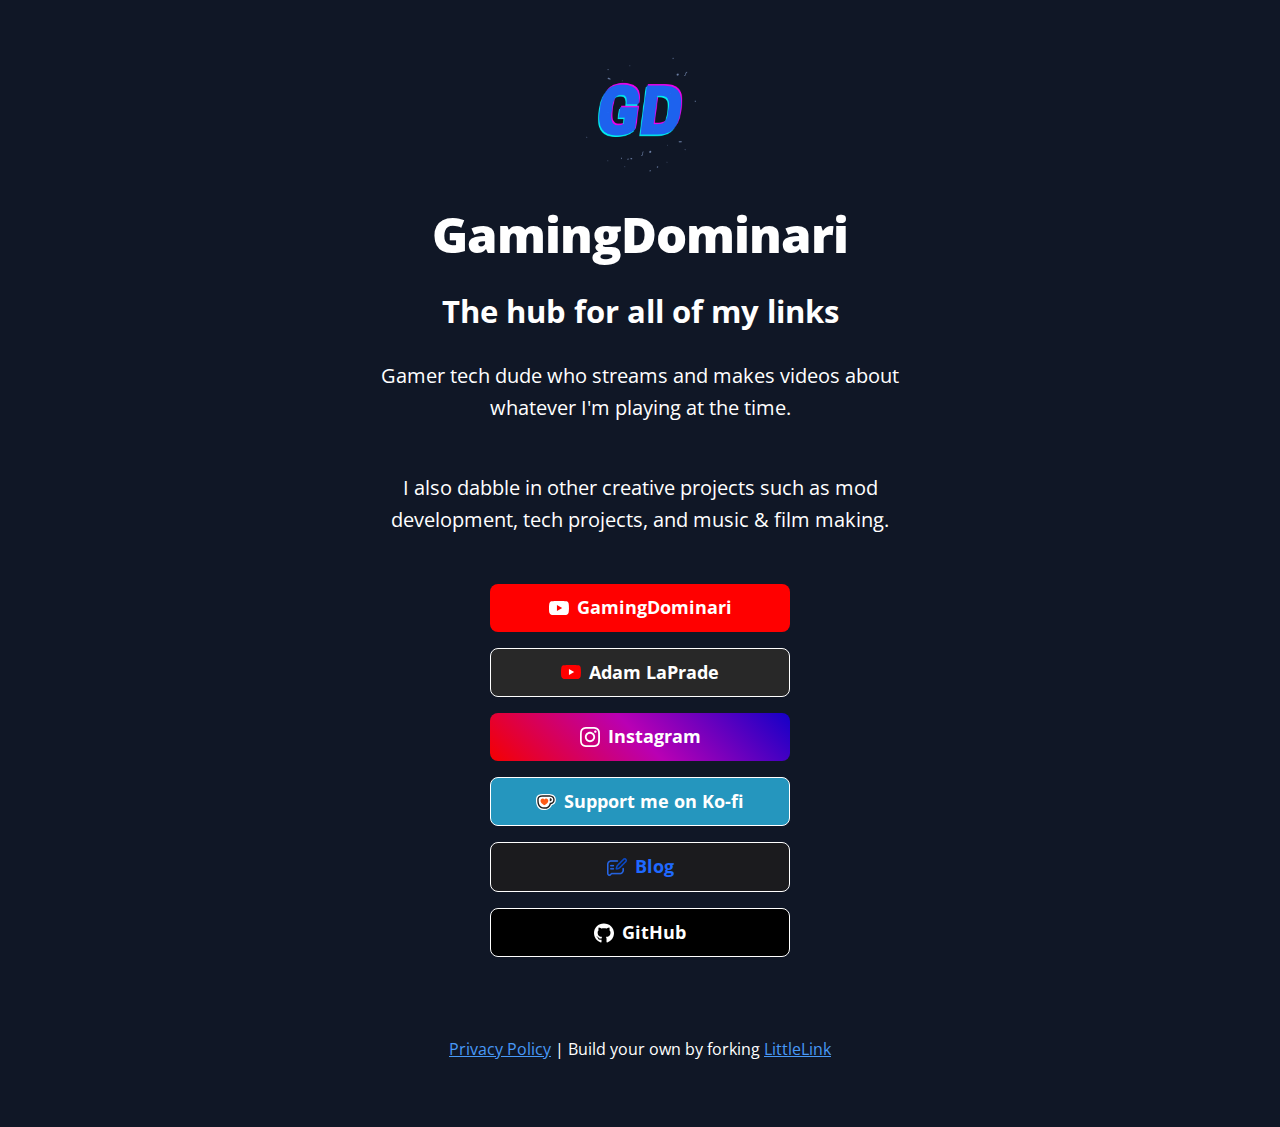
<file: index.html>
<!DOCTYPE html>

<!-- 
  To change the theme, change the class on the html tag below to one of:
  - theme-auto: Automatically switches based on user's system preferences
  - theme-light: Forces light theme
  - theme-dark: Forces dark theme
-->

<html class="theme-blue" lang="en"> <!-- Update`class="theme-auto" with your preference -->

  <head>
    <meta charset="utf-8">
    <meta name="viewport" content="width=device-width, initial-scale=1">
        
    <!-- Page Title - Change this to your name/brand (50-60 characters recommended) -->
    <title>GamingDominari</title>
    <link rel="icon" type="image/x-icon" href="/images/logo/smol.png"> <!-- Update this with your own favicon -->
    
    <!-- Meta Description - Write a description (150-160 characters recommended) -->
    <meta name="description" content="The hub for all of my links">
    
    <!-- Keywords -->
    <meta name="keywords" content="gamingdominari, streaming, youtube, gaming">
    
    <!-- Canonical URL - Helps prevent duplicate content issues -->
    <meta rel="canonical" href="https://www.gamingdominari.com">
    
    <!-- Author Information -->
    <meta name="author" content="Adam LaPrade">
    
    <!-- Stylesheets -->
    <link rel="stylesheet" href="css/reset.css">
    <link rel="stylesheet" href="css/style.css">
    <link rel="stylesheet" href="css/brands.css">
  
    <!-- LittleLink Extended Stylesheet (Optional) -->
    <!-- <link rel="stylesheet" href="css/brands-extended.css"> -->
    <!-- Learn more at https://github.com/sethcottle/littlelink-extended. 
         Remove comments if you've added LittleLink Extended dependencies -->

  </head>

<body>

    <div class="container">
        <div class="column">

            <!-- 
              By default, the Avatar is rounded. Use the following:
              - avatar--rounded: Automatically rounds the image
              - avatar--soft: Slightly rounds the image
              - avatar--none: Removes any rounding

              Be sure to replace the src with your own image path and update the alt text
            -->
            <img class="avatar avatar--rounded" src="images/logo/gd.png" alt="GamingDominari">

            <!-- Replace with your name or brand -->
            <h1>
              <div>GamingDominari</div>
            </h1>

            <!-- Add a short description about yourself or your brand -->
            <h2>The hub for all of my links</h2>

            <p>Gamer tech dude who streams and makes videos about whatever I'm playing at the time.</p>
      
            <p>I also dabble in other creative projects such as mod development, tech projects, and music & film making.</p>

            <!-- All your buttons go here -->
            <div class="button-stack" role="navigation">

              <!-- YouTube Alt -->
              <a class="button button-yt-alt" href="https://www.youtube.com/@GamingDominari" target="_blank" rel="noopener" role="button"><img class="icon" aria-hidden="true" src="images/icons/youtube-alt.svg" alt="YouTube Logo">GamingDominari</a>

              <!-- YouTube -->
              <a class="button button-yt" href="https://www.youtube.com/@AdamLaPrade" target="_blank" rel="noopener" role="button"><img class="icon" aria-hidden="true" src="images/icons/youtube.svg" alt="YouTube Logo">Adam LaPrade</a>

              <!-- Instagram -->
              <a class="button button-instagram" href="https://www.instagram.com/gamingdominari/" target="_blank" rel="noopener" role="button"><img class="icon" aria-hidden="true" src="images/icons/instagram.svg" alt="Instagram Logo">Instagram</a>

              <!-- Ko-fi -->
              <a class="button button-ko-fi" href="https://ko-fi.com/adamlaprade" target="_blank" rel="noopener" role="button"><img class="icon" aria-hidden="true" src="images/icons/ko-fi.svg" alt="Ko-fi Logo">Support me on Ko-fi</a>

              <!-- Blog -->
              <a class="button button-blog" href="https://blog.adamlaprade.me/" target="_blank" rel="noopener" role="button"><img class="icon" aria-hidden="true" src="images/icons/blog.png" alt="Blog icon">Blog</a>

              <!-- GitHub -->
              <a class="button button-github" href="https://github.com/atticusnari" target="_blank" rel="noopener" role="button"><img class="icon" aria-hidden="true" src="images/icons/github.svg" alt="GitHub Logo">GitHub</a>

      </div>

        <script src="https://giscus.app/client.js"
        data-repo="atticusnari/littlelink"
        data-repo-id="R_kgDOOK0zQw"
        data-category="General"
        data-category-id="DIC_kwDOOK0zQ84CoY4b"
        data-mapping="pathname"
        data-strict="0"
        data-reactions-enabled="1"
        data-emit-metadata="0"
        data-input-position="top"
        data-theme="preferred_color_scheme"
        data-lang="en"
        crossorigin="anonymous"
        async>
        </script>
        
      <!-- Feel free to add your own footer information, including updating `privacy.html` to reflect how your LittleLink fork is set up -->
      <footer>
        <a href="privacy.html">Privacy Policy</a> | Build your own by forking <a href="https://littlelink.io" target="_blank" rel="noopener">LittleLink</a>
      </footer>
    
    </div>
  </div>

</body>

</html>
</file>
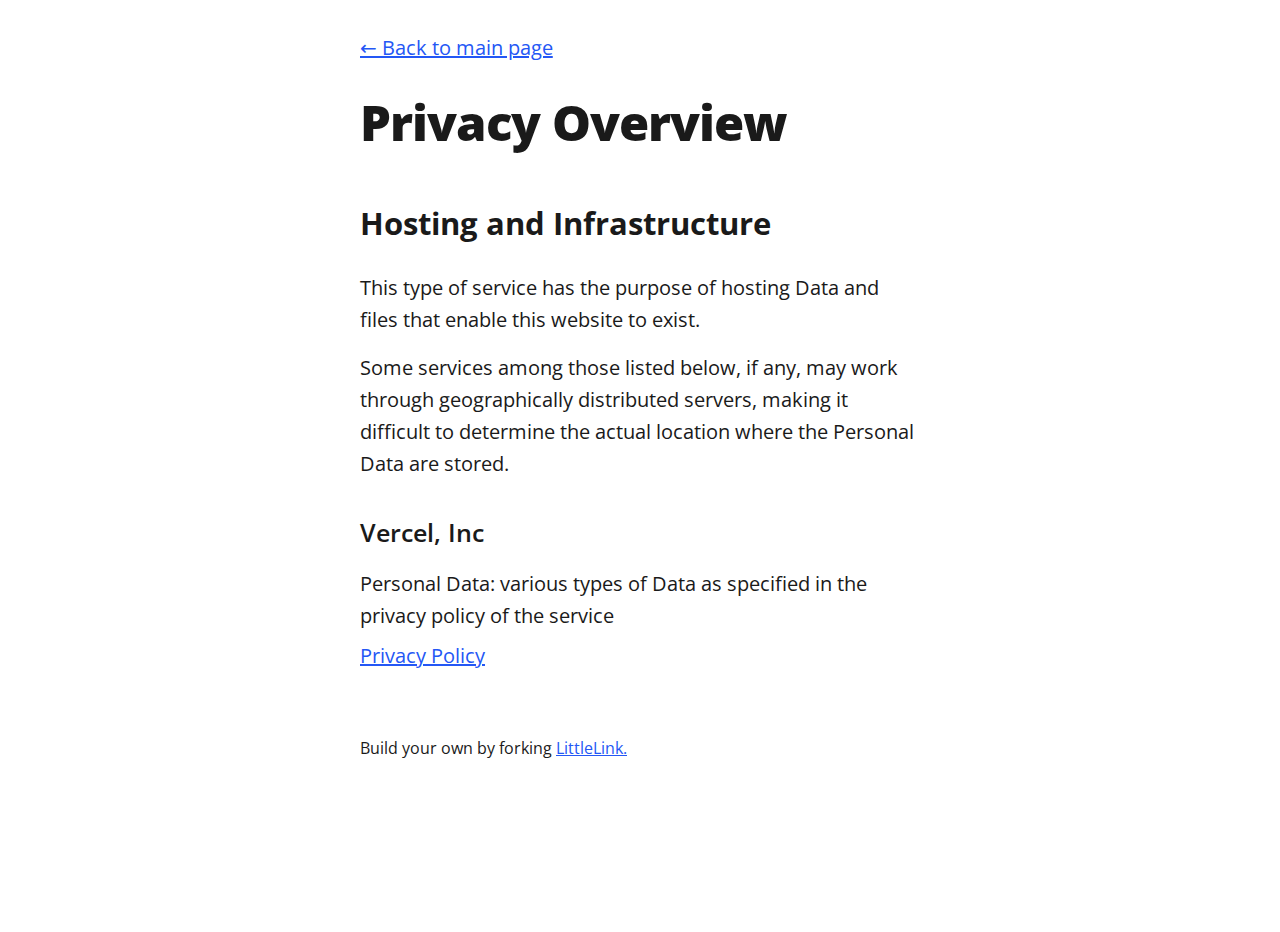
<file: privacy.html>
<!DOCTYPE html>

<!-- 
  To change the theme, change the class on the html tag below to one of:
  - theme-auto: Automatically switches based on user's system preferences
  - theme-light: Forces light theme
  - theme-dark: Forces dark theme
-->

<html class="theme-auto" lang="en"> <!-- Update `class="theme-auto"` with your preference -->
  
  <head>
    <meta charset="utf-8">
    <meta name="viewport" content="width=device-width, initial-scale=1">

    <!-- Page Title - Change this to your name/brand (50-60 characters recommended) -->
    <title>Privacy Policy | LittleLink</title>
    <link rel="icon" type="image/x-icon" href="/images/avatar.png"> <!-- Update this with your own favicon -->


    <!-- Meta Description - Write a description (150-160 characters recommended) -->
    <meta name="description" content="Privacy policy and data collection information for LittleLink">
    <meta name="robots" content="noindex"> <!-- Since this is a utility page -->

    <!-- Stylesheets -->
    <link rel="stylesheet" href="css/reset.css">
    <link rel="stylesheet" href="css/style.css">
    <link rel="stylesheet" href="css/brands.css">

  </head>
  
  <body>
    <div class="container-left" role="main">
      <div class="column">
        <nav role="navigation">
          <a href="index.html" aria-label="Back to homepage">← Back to main page</a>
        </nav>
    
        <h1>Privacy Overview</h1>

<!--
        
        <section aria-labelledby="analytics-heading">
          <h2 id="analytics-heading">Analytics</h2>
          <p>The services contained in this section enable the Owner to monitor and analyze web traffic and can be used to keep track of User behavior.</p>
    
          <h3>Example LLC</h3>
          <ul role="list">
            <li>Personal Data: various types of Data as specified in the privacy policy of the service</li>
            <li><a href="https://example.com/privacy/" target="_blank" rel="noopener">Privacy Policy</a></li>
          </ul>
        </section>
    
        <section aria-labelledby="external-content-heading">
          <h2 id="external-content-heading">External Content</h2>
          <p>This type of service allows you to view content hosted on external platforms directly from the pages of this website and interact with them.</p>
          <p>This type of service might still collect web traffic data for the pages where the service is installed, even when Users do not use it.</p>
    
          <h3>Example LLC</h3>
          <ul role="list">
            <li>Personal Data: Usage Data; various types of Data as specified in the privacy policy of the service</li>
            <li><a href="https://example.com/privacy/" target="_blank" rel="noopener">Privacy Policy</a></li>
          </ul>
        </section>

!-->
    
        <section aria-labelledby="hosting-heading">
          <h2 id="hosting-heading">Hosting and Infrastructure</h2>
          <p>This type of service has the purpose of hosting Data and files that enable this website to exist.</p>
          <p>Some services among those listed below, if any, may work through geographically distributed servers, making it difficult to determine the actual location where the Personal Data are stored.</p>
    
          <h3>Vercel, Inc</h3>
          <ul role="list">
            <li>Personal Data: various types of Data as specified in the privacy policy of the service</li>
            <li><a href="https://vercel.com/privacy" target="_blank" rel="noopener">Privacy Policy</a></li>
          </ul>
        </section>
    
        <footer>
          <p>Build your own by forking <a href="https://littlelink.io" target="_blank" rel="noopener">LittleLink.</a></p>
        </footer>
      </div>
    </div>

  </body>

</html>
</file>
<file: css/style.css>
/*
* LittleLink
* https://littlelink.io
* Free to use under the MIT license
* http://www.opensource.org/licenses/mit-license.php
*/

/* Base Typography Settings
–––––––––––––––––––––––––––––––––––––––––––––––––– */
:root {
	font-size:16px;
}

/* Grid
  –––––––––––––––––––––––––––––––––––––––––––––––––– */
  .container {
	position:relative;
	width:100%;
	max-width:37.5rem;     				/* 600px */
    text-align:center;
	margin:0 auto;
	padding:3rem 1.25rem 0 1.25rem;
	box-sizing:border-box;
}
.container-left {
	position:relative;
	width:100%;
	max-width:37.5rem;
	text-align:left;
	margin:0 auto;
	padding:0 1.25rem;
	box-sizing:border-box;
}
.container-left p {
	margin-bottom: 1rem;  				/* 16px space between paragraphs */
  }
.column {
	position:center;
	width:100%;
	float:center;
	box-sizing:border-box;
}
/* For devices larger than 400px */
  @media (min-width:25rem) {            /* 400px */
    .container {
	width:85%;
	padding-left:0;
	padding-right:0;
}
}/* For devices larger than 550px */
  @media (min-width:34.375rem) {        /* 550px */
    .container {
	width:80%;
}
.column,.columns {
	margin-left:0;
}
.column:first-child,.columns:first-child {
	margin-left:0;
}
}

/* Base Styles
  –––––––––––––––––––––––––––––––––––––––––––––––––– */
  body {
	margin:0;
	padding:0;
	background-color:#ffffff;
	color:#1a1a1a;
	font-family:"Open Sans",system-ui;
	font-size:1.125rem;     				/* 18px */
    font-weight:400;
	line-height:1.6;
}

/* Typography
  –––––––––––––––––––––––––––––––––––––––––––––––––– */
  h1 {
	margin:0 0 0.5rem 0;
	font-size:3rem;         		/* 48px */
    font-weight:800;
	line-height:1;
	letter-spacing:0;
	word-wrap:break-word;
	overflow-wrap:break-word;
	hyphens:auto;           		/* Delete this to remove automatic hyphen on line break */
}
.container p {
	margin:0 0 2rem 0;
}

/* Base Typography Settings
–––––––––––––––––––––––––––––––––––––––––––––––––– */
/* Base size - 16px browser default */
:root {
  font-size:16px;           /* Using a 1.25 modular scale for typography */
  --scale-0:1rem;           /* 16px */
  --scale-1:1.25rem;        /* 20px */
  --scale-2:1.563rem;       /* 25px */
  --scale-3:1.953rem;       /* 31px */
  --scale-4:2.441rem;       /* 39px */
  --scale-5:3.052rem;       /* 49px */
  
  /* Spacing units */
  --spacing-xs:0.5rem;      /* 8px */
  --spacing-s:1rem;         /* 16px */
  --spacing-m:1.5rem;       /* 24px */
  --spacing-l:2rem;         /* 32px */
  --spacing-xl:3rem;        /* 48px */
  --spacing-xxl:4rem;       /* 64px */
}

/* Avatar */
.avatar {
	width: 8rem;             /* 128px */
	height: 8rem;
	border-radius: 50%;
	object-fit: cover;
	background-position: center;
	margin-bottom: var(--spacing-l);
	margin-left: auto;
	margin-right: auto;
	display: block;
  }

/* Typography Scale */
h1 {
	margin:0 0 var(--spacing-m) 0;
	font-size:var(--scale-5);           /* ~49px */
  	font-weight:800;
	line-height:1.1;
	letter-spacing:-0.02em;
	word-wrap:break-word;
	overflow-wrap:break-word;
}
body {
	font-size:var(--scale-1);           /* 20px */
  	line-height:1.6;
}
.container p {
	margin:0 0 var(--spacing-xl) 0;
	font-size:var(--scale-1);
	line-height:1.6;
}

/* Container spacing */
.container {
	padding:var(--spacing-xl) var(--spacing-m) 0 var(--spacing-m);
	text-align:center;
}

/* Footer */
footer {
	margin:var(--spacing-xxl) 0;            /* 4rem (64px) top and bottom */
    font-size:var(--scale-0);
}

/* Responsive adjustments */
@media (max-width:34.375rem) {              /* 550px */
  h1 {
	font-size:var(--scale-4);
}
body {
	font-size:var(--scale-0);
}
.container p {
	font-size:var(--scale-0);
}
.avatar {
	margin-bottom:var(--spacing-m);
}
footer {
	margin:var(--spacing-xl) 0;         	/* 3rem (48px) top and bottom */
}
}

/* Links
  –––––––––––––––––––––––––––––––––––––––––––––––––– */
  a {
	color:#2457F5;
	text-decoration:underline;
}
a:hover {
	color:#083BDA;
}

/* Buttons
–––––––––––––––––––––––––––––––––––––––––––––––––– */
.button,button {
	display:inline-flex;
	align-items:center;
	justify-content:center;
	width:18.75rem;             	/* 300px */
 	min-height:3rem;                /* 48px */
  	padding:0.75rem 1rem;         	/* 12px ; 16px */
  	font-size:1.125rem;           	/* 18px */
  	font-weight:700;
	text-decoration:none;
	white-space:normal;
  	background-color:var(--button-background,transparent);
	color:var(--button-text,#000000);
	border:var(--button-border,none);
	border-radius:0.5rem;
	cursor:pointer;
	box-sizing:border-box;
	hyphens:auto;               	/* Delete this to remove automatic hyphen on line break */
  	margin-bottom:1rem;
	text-align:center;
	line-height:1.3;
}

/* Icons
–––––––––––––––––––––––––––––––––––––––––––––––––– */
.icon {
	width:1.25rem;
	height:1.25rem;
	margin-right:0.5rem;
	flex-shrink:0;
}

/* Avatar
  –––––––––––––––––––––––––––––––––––––––––––––––––– */
.avatar {
	width: 8rem;             /* 128px */
	height: 8rem;
	object-fit: cover;
	background-position: center;
	margin-bottom: var(--spacing-l);
  }

   /* Modifier for no avatar rounding */
   .avatar--none {
	border-radius: 0%;
  }

  /* Modifier for rounded avatar */
  .avatar--rounded {
	border-radius: 50%;
  }
  
  /* Modifier for slightly rounded corners */
  .avatar--soft {
	border-radius: 0.5rem;   /* 8px rounded corners */
  }

/* Theme System
  –––––––––––––––––––––––––––––––––––––––––––––––––– */
/* Light theme is default above */
  
/* Dark theme */
:root.theme-dark {
	color-scheme:dark;
}
:root.theme-dark :focus-visible {
	outline: 2px solid #4899F7;
	outline-offset: 2px;
  }
:root.theme-dark body {
	background-color:#121212;
	color:#ffffff;
}
:root.theme-dark a:not(.button) {
	color:#4899F7;
}
:root.theme-dark a:not(.button):hover {
	color:#7AB8FF;
}

/* Blue Theme */

:root.theme-blue {
	color-scheme:dark;
}
:root.theme-blue :focus-visible {
	outline: 2px solid #4899F7;
	outline-offset: 2px;
  }
:root.theme-blue body {
	background-color:#101726;
	color:#ffffff;
}
:root.theme-blue a:not(.button) {
	color:#4899F7;
}
:root.theme-blue a:not(.button):hover {
	color:#7AB8FF;
}

/* Auto theme */
:root.theme-auto {
	color-scheme:light dark;
}
@media (prefers-color-scheme:dark) {
	:root.theme-auto body {
	background-color:#121212;
	color:#ffffff;
}
:root.theme-auto :focus-visible {
    outline: 2px solid #4899F7;
    outline-offset: 2px;
  }
:root.theme-auto a:not(.button) {
	color:#4899F7;
}
:root.theme-auto a:not(.button):hover {
	color:#7AB8FF;
}
}

/* Button Text Color Override
    –––––––––––––––––––––––––––––––––––––––––––––––––– */
    .button:hover,button:hover {
	color:var(--button-text);
}

/* Responsive Typography
  –––––––––––––––––––––––––––––––––––––––––––––––––– */
  @media (max-width:34.375rem) {            /* 550px */
    h1 {
	font-size:2rem;                         /* 32px */
	}
	body {
	font-size:1rem;                    		/* 16px */
	}
}

/* Privacy Page Styles
  –––––––––––––––––––––––––––––––––––––––––––––––––– */
nav {
	margin:var(--spacing-l) 0;
	text-align:left;
}
section {
	margin:var(--spacing-xl) 0;
	text-align:left;
}
h2 {
	font-size:var(--scale-3);
	font-weight:700;
	margin-bottom:var(--spacing-m);
}
h3 {
	font-size:var(--scale-2);
	font-weight:600;
	margin:var(--spacing-l) 0 var(--spacing-s) 0;
}
ul {
	list-style:none;
	padding:0;
	margin:0 0 var(--spacing-m) 0;
}
ul li {
	margin-bottom:var(--spacing-xs);
}

/* Privacy page specific responsive adjustments */
  @media (max-width:34.375rem) {
	h2 {
	font-size:var(--scale-2);
	}
	h3 {
	font-size:var(--scale-1);
	}
	section {
	margin:var(--spacing-l) 0;
	}
}

/* Font Face Definitions
  –––––––––––––––––––––––––––––––––––––––––––––––––– */
@font-face {
	font-display:swap;
	font-family:'Open Sans';
	font-style:normal;
	font-weight:400;
	src:url('../fonts/open-sans-v34-vietnamese_latin-ext_latin_hebrew_greek-ext_greek_cyrillic-ext_cyrillic-regular.eot');
	src:url('../fonts/open-sans-v34-vietnamese_latin-ext_latin_hebrew_greek-ext_greek_cyrillic-ext_cyrillic-regular.eot?#iefix') format('embedded-opentype'),url('../fonts/open-sans-v34-vietnamese_latin-ext_latin_hebrew_greek-ext_greek_cyrillic-ext_cyrillic-regular.woff2') format('woff2'),url('../fonts/open-sans-v34-vietnamese_latin-ext_latin_hebrew_greek-ext_greek_cyrillic-ext_cyrillic-regular.woff') format('woff'),url('../fonts/open-sans-v34-vietnamese_latin-ext_latin_hebrew_greek-ext_greek_cyrillic-ext_cyrillic-regular.ttf') format('truetype'),url('../fonts/open-sans-v34-vietnamese_latin-ext_latin_hebrew_greek-ext_greek_cyrillic-ext_cyrillic-regular.svg#OpenSans') format('svg');
}
@font-face {
	font-display:swap;
	font-family:'Open Sans';
	font-style:normal;
	font-weight:600;
	src:url('../fonts/open-sans-v34-vietnamese_latin-ext_latin_hebrew_greek-ext_greek_cyrillic-ext_cyrillic-600.eot');
	src:url('../fonts/open-sans-v34-vietnamese_latin-ext_latin_hebrew_greek-ext_greek_cyrillic-ext_cyrillic-600.eot?#iefix') format('embedded-opentype'),url('../fonts/open-sans-v34-vietnamese_latin-ext_latin_hebrew_greek-ext_greek_cyrillic-ext_cyrillic-600.woff2') format('woff2'),url('../fonts/open-sans-v34-vietnamese_latin-ext_latin_hebrew_greek-ext_greek_cyrillic-ext_cyrillic-600.woff') format('woff'),url('../fonts/open-sans-v34-vietnamese_latin-ext_latin_hebrew_greek-ext_greek_cyrillic-ext_cyrillic-600.ttf') format('truetype'),url('../fonts/open-sans-v34-vietnamese_latin-ext_latin_hebrew_greek-ext_greek_cyrillic-ext_cyrillic-600.svg#OpenSans') format('svg');
}
@font-face {
	font-display:swap;
	font-family:'Open Sans';
	font-style:normal;
	font-weight:700;
	src:url('../fonts/open-sans-v34-vietnamese_latin-ext_latin_hebrew_greek-ext_greek_cyrillic-ext_cyrillic-700.eot');
	src:url('../fonts/open-sans-v34-vietnamese_latin-ext_latin_hebrew_greek-ext_greek_cyrillic-ext_cyrillic-700.eot?#iefix') format('embedded-opentype'),url('../fonts/open-sans-v34-vietnamese_latin-ext_latin_hebrew_greek-ext_greek_cyrillic-ext_cyrillic-700.woff2') format('woff2'),url('../fonts/open-sans-v34-vietnamese_latin-ext_latin_hebrew_greek-ext_greek_cyrillic-ext_cyrillic-700.woff') format('woff'),url('../fonts/open-sans-v34-vietnamese_latin-ext_latin_hebrew_greek-ext_greek_cyrillic-ext_cyrillic-700.ttf') format('truetype'),url('../fonts/open-sans-v34-vietnamese_latin-ext_latin_hebrew_greek-ext_greek_cyrillic-ext_cyrillic-700.svg#OpenSans') format('svg');
}
@font-face {
	font-display:swap;
	font-family:'Open Sans';
	font-style:normal;
	font-weight:800;
	src:url('../fonts/open-sans-v34-vietnamese_latin-ext_latin_hebrew_greek-ext_greek_cyrillic-ext_cyrillic-800.eot');
	src:url('../fonts/open-sans-v34-vietnamese_latin-ext_latin_hebrew_greek-ext_greek_cyrillic-ext_cyrillic-800.eot?#iefix') format('embedded-opentype'),url('../fonts/open-sans-v34-vietnamese_latin-ext_latin_hebrew_greek-ext_greek_cyrillic-ext_cyrillic-800.woff2') format('woff2'),url('../fonts/open-sans-v34-vietnamese_latin-ext_latin_hebrew_greek-ext_greek_cyrillic-ext_cyrillic-800.woff') format('woff'),url('../fonts/open-sans-v34-vietnamese_latin-ext_latin_hebrew_greek-ext_greek_cyrillic-ext_cyrillic-800.ttf') format('truetype'),url('../fonts/open-sans-v34-vietnamese_latin-ext_latin_hebrew_greek-ext_greek_cyrillic-ext_cyrillic-800.svg#OpenSans') format('svg');
}
</file>
<file: css/brands.css>
/*
* LittleLink Button Styles
* https://littlelink.io
* Free to use under the MIT license
* http://www.opensource.org/licenses/mit-license.php
*/

/* Brand Button Base Styles
–––––––––––––––––––––––––––––––––––––––––––––––––– */
/* Only include brand-specific button styling here */
.button,button {
  color:var(--button-text,#000000);
  background-color:var(--button-background,transparent);
	border:var(--button-border,none);
	transition:filter 0.2s ease,transform 0.2s ease;
}

/* Global Button Hover Effect
–––––––––––––––––––––––––––––––––––––––––––––––––– */
.button:hover,button:hover {
	filter:brightness(90%);
	transform:translateY(-1px);
}

/* Button Icons
–––––––––––––––––––––––––––––––––––––––––––––––––– */
.icon {
	filter:var(--icon-filter,none);
}

/* Brand-Specific Styles
–––––––––––––––––––––––––––––––––––––––––––––––––– */

/* Default */
.button.button-default {
	--button-text:#ffffff;
	--button-background:#2457F5;
	--button-border:1px solid #ffffff;
}

/* Amazon */
.button-amazon {
	--button-text:#000000;
	--button-background:#FFFFFF;
	--button-border:1px solid #212121;
}

/* Amazon Music */
.button-amazon-music {
	--button-text:#000000;
	--button-background:#25D1DA;
}

/* Apple App Store */
.button-appstore {
	--button-text:#FFFFFF;
	--button-background:#000000;
	--button-border:1px solid #FFFFFF;
}

/* Apple Invites */
.button-invites {
	--button-text:#FFFFFF;
	--button-background:#000000;
	--button-border:1px solid #FFFFFF;
}

/* Apple Music */
.button-apple-music {
	--button-text:#ffffff;
	--button-background:#000000;
	--button-border:1px solid #FFFFFF;
}

/* Apple Music Alt */
.button-apple-music-alt {
	--button-text:#ffffff;
	background-image:linear-gradient(to bottom,#FB5C74,#FA233B);
}

/* Apple Podcasts */
.button-apple-podcasts {
	--button-text:#ffffff;
	--button-background:#000000;
	--button-border:1px solid #FFFFFF;
}

/* Apple Podcasts Alt */
.button-apple-podcasts-alt {
	--button-text:#ffffff;
	background-image:linear-gradient(to bottom,#F452FF,#832BC1);
}

/* Bandcamp */
.button-bandcamp {
	--button-text:#ffffff;
	--button-background:#1d9fc3;
}

/* Behance */
.button-behance {
	--button-text:#ffffff;
	--button-background:#0057FF;
  --button-border:1px solid #FFFFFF;
}

/* Bluesky */
.button-bluesky {
	--button-text:#FFFFFF;
	--button-background:#1185FE;
}

/* Bluesky Alt */
.button-bluesky-alt {
	--button-text:#000000;
	--button-background:#FFFFFF;
	--button-border:1px solid #000000;
}

/* Buy Me a Coffee */
.button-coffee {
	--button-text:#000000;
	--button-background:#ffdd00;
}

/* Cal.com */
.button-cal {
	--button-text:#FFFFFF;
	--button-background:#292929;
	--button-border:1px solid #FFFFFF;
}

/* Calendly */
.button-calendly {
	--button-text:#FFFFFF;
	--button-background:#006BFF;
}

/* Cash App */
.button-cash-app {
	--button-text:#ffffff;
	background-image:linear-gradient(to bottom,#00d64b,#00c244);
}

/* dev.to */
.button-dev-to {
	--button-text:#000000;
	--button-background:#f5f5f5;
	--button-border:1px solid #212121;
}

/* Discogs */
.button-discogs {
	--button-text:#000000;
	--button-background:#FFFFFF;
	--button-border:1px solid #000000;
}

/* Discogs Alt */
.button-discogs-alt {
	--button-text:#FFFFFF;
	--button-background:#000000;
	--button-border:1px solid #FFFFFF;
}

/* Discord */
.button-discord {
	--button-text:#ffffff;
	--button-background:#5865F2;
}

/* Dribbble */
.button-dribbble {
	--button-text:#000000;
	--button-background:#FFFFFF;
	--button-border:1px solid #212121;
}

/* Etsy */
.button-etsy {
	--button-text:#ffffff;
	--button-background:#F45800;
}

/* Facebook */
.button-faceb {
	--button-text:#ffffff;
	--button-background:#0866FF;
}

/* Facebook Messenger */
.button-messenger {
	--button-text:#ffffff;
	--button-background:#0866FF;
}

/* Figma */
.button-figma {
	--button-text:#ffffff;
	--button-background:#000000;
	--button-border:1px solid #FFFFFF;
}

/* Fiverr */
.button-fiverr {
	--button-text:#ffffff;
	--button-background:#1DBF73;
}

/* Flickr */
.button-flickr {
	--button-text:#ffffff;
	--button-background:#000000;
	--button-border:1px solid #FFFFFF;
}

/* GitHub */
.button-github {
	--button-text:#ffffff;
	--button-background:#000000;
	--button-border:1px solid #FFFFFF;
}

/* GitLab */
.button-gitlab {
	--button-text:#ffffff;
	--button-background:#6151b2;
}

/* GoFundMe */
.button-gofundme {
	--button-text:#ffffff;
	--button-background:#02A95C;
}

/* Goodreads */
.button-goodreads {
	--button-text:#333333;
	--button-background:#f3f1e6;
	--button-border:1px solid #212121;
}

/* Google Black */
.button-google-black {
	--button-text:#FFFFFF;
	--button-background:#000000;
	--button-border:1px solid #FFFFFF;
}

/* Google Play Store */
.button-playstore {
	--button-text:#FFFFFF;
	--button-background:#000000;
	--button-border:1px solid #FFFFFF;
}

/* Google Scholar */
.button-google-scholar {
	--button-text:#000000;
	--button-background:#FFFFFF;
	--button-border:1px solid #212121;
}

/* Hashnode */
.button-hashnode {
	--button-text:#000000;
	--button-background:#ffffff;
	--button-border:1px solid #212121;
}

/* Instagram */
.button-instagram {
	--button-text:#ffffff;
	background-image:linear-gradient(-135deg,#1400c8,#b900b4,#f50000);
}

/* Kick */
.button-kick {
	--button-text:#ffffff;
	--button-background:#000000;
	--button-border:1px solid #ffffff;
}

/* Kick Alt */
.button-kick-alt {
	--button-text:#000000;
	--button-background:#01e701;
}

/* Kickstarter */
.button-kickstarter {
	--button-text:#ffffff;
	--button-background:#05ce78;
}

/* Kit */
.button-kit {
	--button-text:#ffffff;
	--button-background:#000000;
	--button-border:1px solid #FFFFFF;
}

/* Ko-fi */
.button-ko-fi {
	--button-text:#ffffff;
	--button-background:#2596be;
  --button-border:1px solid #FFFFFF;
}

/* Last.fm */
.button-last-fm {
	--button-text:#ffffff;
	--button-background:#D51007;
}

/* Letterboxd */
.button-letterboxd {
	--button-text:#ffffff;
	--button-background:#2c3440;
	--button-border:1px solid #FFFFFF;
}

/* Line */
.button-line {
	--button-text:#FFFFFF;
	--button-background:#06C755;
}

/* LinkedIn */
.button-linked {
	--button-text:#ffffff;
	--button-background:#2867b2;
}

/* Mailchimp */
.button-mailchimp {
	--button-text:#000000;
	--button-background:#FFE01B;
}

/* Mastodon */
.button-mastodon {
	--button-text:#ffffff;
	--button-background:#17063B;
	--button-border:1px solid #FFFFFF;
}

/* Matrix */
.button-matrix {
	--button-text:#000000;
	--button-background:#ffffff;
	--button-border:1px solid #000000;
}

/* Medium */
.button-medium {
	--button-text:#ffffff;
	--button-background:#000000;
	--button-border:1px solid #FFFFFF;
}

/* Microsoft */
.button-microsoft {
	--button-text:#ffffff;
	--button-background:#000000;
	--button-border:1px solid #FFFFFF;
}

/* Notion */
.button-notion {
	--button-text:#000000;
	--button-background:#ffffff;
	--button-border:1px solid #212121;
}

/* Obsidian */
.button.button-obsidian {
	--button-text:#ffffff;
	--button-background:#262626;
	--button-border:1px solid #ffffff;
}

/* OnlyFans */
.button-onlyfans {
	--button-text:#ffffff;
	--button-background:#00AEEF;
}

/* Patreon */
.button-patreon {
	--button-text:#ffffff;
	--button-background:#000000;
	--button-border:1px solid #FFFFFF;
}

/* PayPal */
.button-paypal {
	--button-text:#ffffff;
	--button-background:#002991;
  --button-border:1px solid #FFFFFF;
}

/* Pinterest */
.button-pinterest {
	--button-text:#000000;
	--button-background:#ffffff;
	--button-border:1px solid #212121;
}

/* Product Hunt */
.button-product-hunt {
	--button-text:#000000;
	--button-background:#ffffff;
	--button-border:1px solid #212121;
}

/* Reddit */
.button-reddit {
	--button-text:#FFFFFF;
	--button-background:#FF4500;
}

/* Shop */
.button-shop {
	--button-text:#ffffff;
	--button-background:#5A31F4;
}

/* Signal */
.button-signal {
	--button-text:#ffffff;
	--button-background:#3a76f0;
}

/* Slack */
.button-slack {
	--button-text:#000000;
	--button-background:#FFFFFF;
	--button-border:1px solid #212121;
}

/* Snapchat */
.button-snapchat {
	--button-text:#000000;
	--button-background:#fffc00;
}

/* SoundCloud */
.button-soundcloud {
	--button-text:#ffffff;
	--button-background:#ff5500;
}

/* Spotify */
.button-spotify {
	--button-text:#191414;
	--button-background:#1db954;
}

/* Spotify Alt */
.button-spotify-alt {
	--button-text:#FFFFFF;
	--button-background:#191414;
	--button-border:1px solid #FFFFFF;
}

/* Square */
.button-square {
	--button-text:#FFFFFF;
	--button-background:#006AFF;
}

/* Stack Overflow */
.button-stack-overflow {
	--button-text:#000000;
	--button-background:#FFFFFF;
	--button-border:1px solid #000000;
}

/* Steam */
.button-steam {
	--button-text:#ffffff;
	background-image:linear-gradient(90deg,#08BBFF,#2B75FF);
}

/* Steam Alt */
.button-steam-alt {
	--button-text:#ffffff;
	background-image:linear-gradient(90deg,#09172a,#072a57,#0c5085);
	--button-border:1px solid #FFFFFF;
}

/* Strava */
.button-strava {
	--button-text:#ffffff;
	--button-background:#fc5200;
}

/* Substack */
.button-substack {
	--button-text:#ffffff;
	--button-background:#FF6719;
}

/* Telegram */
.button-telegram {
	--button-text:#ffffff;
	--button-background:#3faee8;
}

/* Threads */
.button-threads {
	--button-text:#FFFFFF;
	--button-background:#000000;
	--button-border:1px solid #FFFFFF;
}

/* Threema */
.button-threema {
	--button-text:#000000;
	--button-background:#3fe669;
}

/* TikTok */
.button-tiktok {
	--button-text:#ffffff;
	--button-background:#000000;
	--button-border:1px solid #FFFFFF;
}

/* Trello */
.button-trello {
	--button-text:#ffffff;
	--button-background:#0065ff;
}

/* Tumblr */
.button-tumb {
	--button-text:#ffffff;
	--button-background:#131313;
	--button-border:1px solid #FFFFFF;
}

/* Twitch */
.button-twitch {
	--button-text:#ffffff;
	--button-background:#9146ff;
}

/* Unsplash */
.button-unsplash {
	--button-text:#000000;
	--button-background:#ffffff;
	--button-border:1px solid #212121;
}

/* Venmo */
.button-venmo {
	--button-text:#ffffff;
	--button-background:#008CFF;
}

/* Vimeo */
.button-vimeo {
	--button-text:#ffffff;
	--button-background:#1ab7ea;
}

/* VSCO */
.button-vsco {
	--button-text:#FFFFFF;
	--button-background:#000000;
	--button-border:1px solid #FFFFFF;
}

/* WhatsApp */
.button-whatsapp {
	--button-text:#ffffff;
	--button-background:#455a64;
}

/* WordPress */
.button-wordpress {
	--button-text:#ffffff;
	--button-background:#3858E9;
}

/* X */
.button-x {
	--button-text:#FFFFFF;
	--button-background:#000000;
	--button-border:1px solid #FFFFFF;
}

/* YouTube */
.button-yt {
	--button-text:#ffffff;
	--button-background:#282828;
	--button-border:1px solid #FFFFFF;
}

/* YouTube Alt */
.button-yt-alt {
	--button-text:#ffffff;
	--button-background:#FF0000;
}

/* Zoom */
.button-zoom {
	--button-text:#ffffff;
	--button-background:#0B5CFF;
  --button-border:1px solid #FFFFFF;
}

/* Blog */
.button-blog {
    --button-text: #1f69ff;
    --button-background: #1b1b1e;
    --button-border: 1px solid #FFFFFF;
}
</file>
